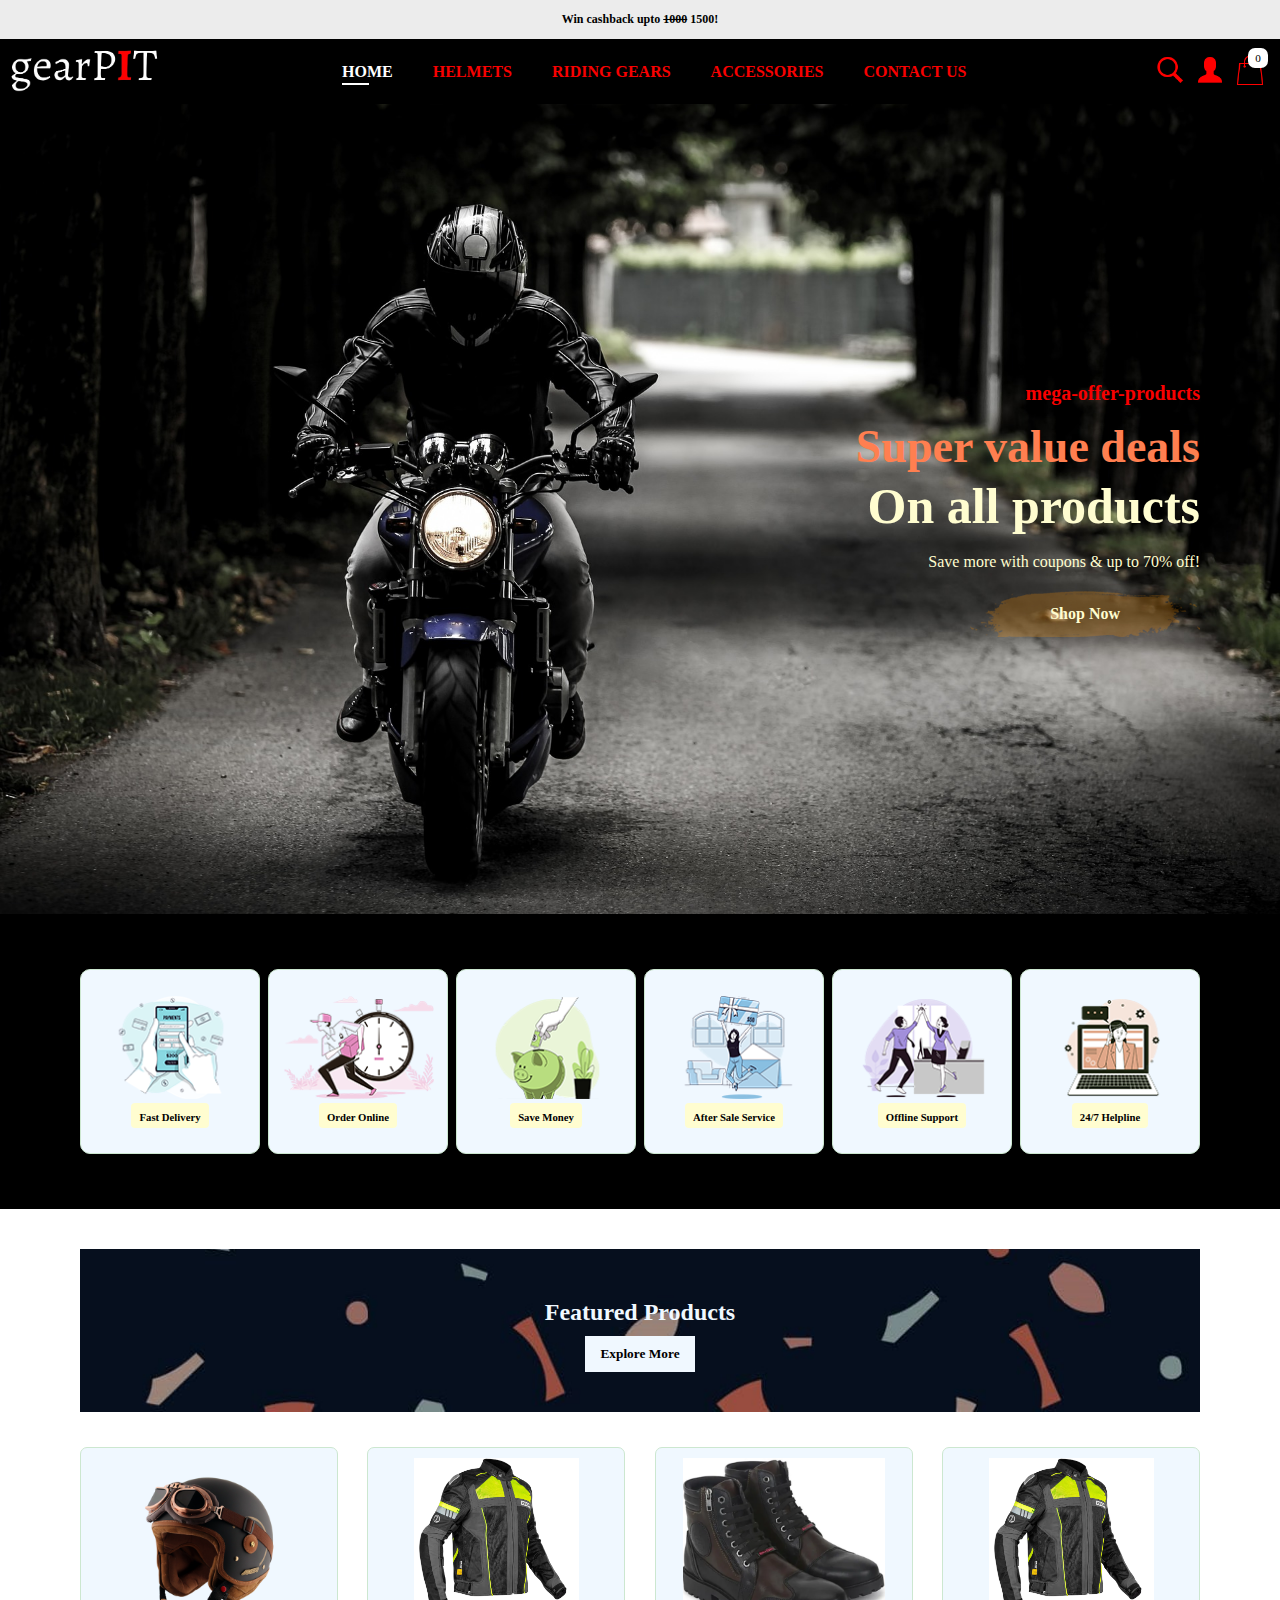
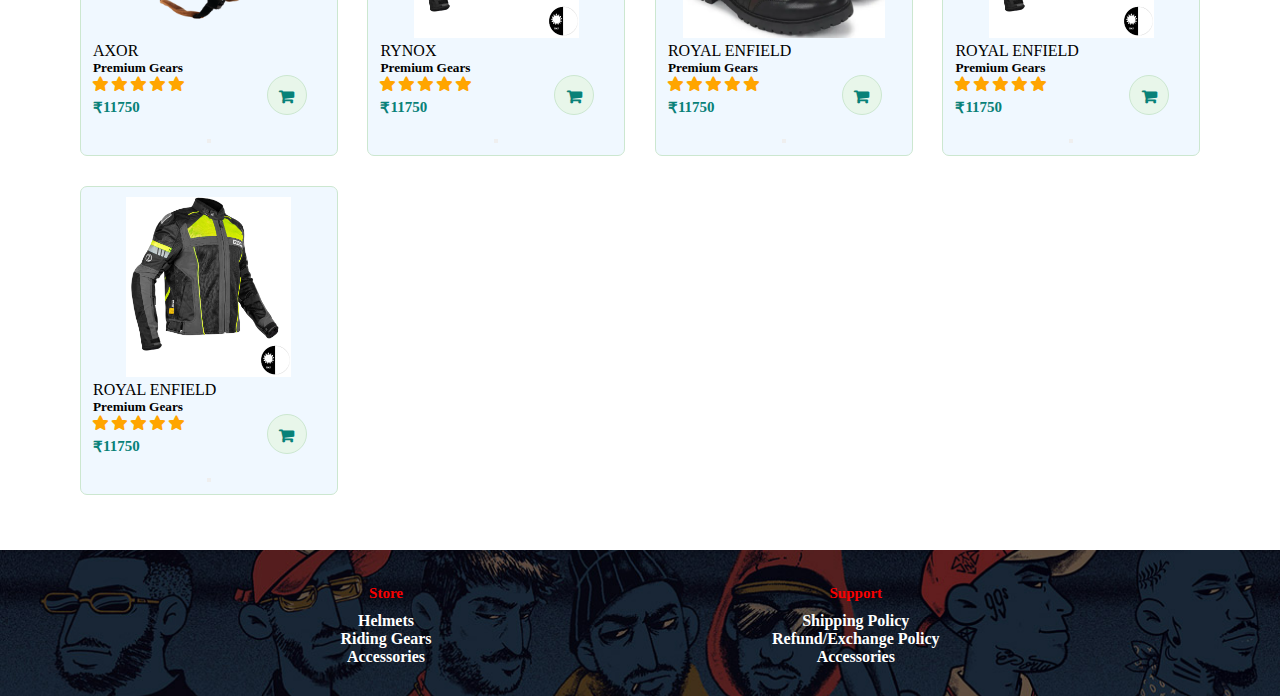
<file: index.html>
<!DOCTYPE html>
<html lang="en">

<head>
    <meta charset="UTF-8">
    <meta http-equiv="X-UA-Compatible" content="IE=edge">
    <meta name="viewport" content="width=device-width, initial-scale=1.0">
    <title>gearPIT</title>
    <link rel="stylesheet" href="style.css">
    <link rel="stylesheet" href="https://cdnjs.cloudflare.com/ajax/libs/font-awesome/4.7.0/css/font-awesome.min.css">
    <link rel="icon" href="img/prem/1.jpg" type="image/x-icon">
</head>

<body>
    <div id="announcement-bar">
        <b>Win cashback upto <s>1000</s> 1500! </b>
    </div>
    <div id="shopify-section-header">
        <div class="container">
            <div class="header">
                <nav class="header-navigation" role="navigation" onclick="myFunction()">
                    <img src="img/icon/burgerred.png" alt="" class="header-icon-image">
                    <img src="img/icon/closered.png" alt="" class="header-icon-image close-image">
                </nav>
                <img src="img/gearPITblackwobg.png" alt="gearPIT" class="logo-image">
                <div id="header-content">
                    <li><a class="active" href="index.html">HOME</a></li>
                    <li><a href="helmets.html">HELMETS</a></li>
                    <li><a href="ridinggears.html">RIDING GEARS</a></li>
                    <li><a href="accessories.html">ACCESSORIES</a></li>
                    <li><a href="contact.html">CONTACT US</a></li>
                </div>
                <div class="header-secondary-link">
                    <div class="header-icon-list">
                        <div><img src="img/icon/searchred.png" alt="" class="header-icon-image"></div>
                        <div><img src="img/icon/profilered.png" alt="" class="header-icon-image"></div>
                        <div class="cart" onclick="cartopen()">
                            <img src="img/icon/shoppingbagred.png" alt="" class="header-icon-image">
                            <div class="number-of-items"><span class="noi">0</span></div>
                        </div>
                    </div>
                </div>
            </div>
        </div>
    </div>

    <div id="first-cover">
        <h4>mega-offer-products</h4>
        <h2>Super value deals</h2>
        <h1>On all products</h1>
        <p>Save more with coupons & up to 70% off!</p>
        <button><a href="helmets.html">Shop Now</a></button>
    </div>

    <section id="why-we" class="section-p1">
        <div class="why-we-card">
            <img src="img/cards/f1.png" class="why-we-img" alt="Free Shipping">
            <h6 class="why-we-text">Fast Delivery</h6>
        </div>
        <div class="why-we-card">
            <img src="img/cards/f2.png" class="why-we-img" alt="Order Online">
            <h6 class="why-we-text">Order Online</h6>
        </div>
        <div class="why-we-card">
            <img src="img/cards/f3.png" class="why-we-img" alt="Save Money">
            <h6 class="why-we-text">Save Money</h6>
        </div>
        <div class="why-we-card">
            <img src="img/cards/f4.png" class="why-we-img" alt="Offline Store">
            <h6 class="why-we-text">After Sale Service</h6>
        </div>
        <div class="why-we-card">
            <img src="img/cards/f5.png" class="why-we-img" alt="Happy Customers">
            <h6 class="why-we-text">Offline Support</h6>
        </div>
        <div class="why-we-card">
            <img src="img/cards/f6.png" class="why-we-img" alt="24/7 Support">
            <h6 class="why-we-text">24/7 Helpline</h6>
        </div>
    </section>

    <section id="products" class="section-p1">
        <div class="banner">
            <h2 class="banner-text">Featured Products</h2>
            <button>Explore More</button>
        </div>

        <div class="products-list">
            <div class="product-card">
                <a href=""><img src="img/products/CHE.png" class="product-image" alt=""></a>
                <div class="product-description">
                    <span>AXOR</span>
                    <h5>Premium Gears</h5>
                    <div class="star">
                        <i class="fa fa-star checked"></i>
                        <i class="fa fa-star checked"></i>
                        <i class="fa fa-star checked"></i>
                        <i class="fa fa-star checked"></i>
                        <i class="fa fa-star checked"></i>
                    </div>
                    <div class="product-price"><h3>₹</h3><h4>11750</h4></div>
                </div>
                <button class="add-to-cart" onclick="cartopen()"><i class="fa fa-shopping-cart cart"></i></button>
            </div>

            <div class="product-card">
                <img src="img/products/j.png" class="product-image" alt="">
                <div class="product-description">
                    <span>RYNOX</span>
                    <h5>Premium Gears</h5>
                    <div class="star">
                        <i class="fa fa-star checked"></i>
                        <i class="fa fa-star checked"></i>
                        <i class="fa fa-star checked"></i>
                        <i class="fa fa-star checked"></i>
                        <i class="fa fa-star checked"></i>
                    </div>
                    <div class="product-price"><h3>₹</h3><h4>11750</h4></div>
                </div>
                <button class="add-to-cart" onclick="cartopen()"><i class="fa fa-shopping-cart cart"></i></button>
            </div>

            <div class="product-card">
                <img src="img/products/b.png" class="product-image" alt="">
                <div class="product-description">
                    <span>ROYAL ENFIELD</span>
                    <h5>Premium Gears</h5>
                    <div class="star">
                        <i class="fa fa-star checked"></i>
                        <i class="fa fa-star checked"></i>
                        <i class="fa fa-star checked"></i>
                        <i class="fa fa-star checked"></i>
                        <i class="fa fa-star checked"></i>
                    </div>
                    <div class="product-price"><h3>₹</h3><h4>11750</h4></div>
                </div>
                <button class="add-to-cart" onclick="cartopen()"><i class="fa fa-shopping-cart cart"></i></button>
            </div>

            <div class="product-card">
                <img src="img/products/j.png" class="product-image" alt="">
                <div class="product-description">
                    <span>ROYAL ENFIELD</span>
                    <h5>Premium Gears</h5>
                    <div class="star">
                        <i class="fa fa-star checked"></i>
                        <i class="fa fa-star checked"></i>
                        <i class="fa fa-star checked"></i>
                        <i class="fa fa-star checked"></i>
                        <i class="fa fa-star checked"></i>
                    </div>
                    <div class="product-price"><h3>₹</h3><h4>11750</h4></div>
                </div>
                <button class="add-to-cart" onclick="cartopen()"><i class="fa fa-shopping-cart cart"></i></button>
            </div>

            <div class="product-card">
                <img src="img/products/j.png" class="product-image" alt="">
                <div class="product-description">
                    <span>ROYAL ENFIELD</span>
                    <h5>Premium Gears</h5>
                    <div class="star">
                        <i class="fa fa-star checked"></i>
                        <i class="fa fa-star checked"></i>
                        <i class="fa fa-star checked"></i>
                        <i class="fa fa-star checked"></i>
                        <i class="fa fa-star checked"></i>
                    </div>
                    <div class="product-price"><h3>₹</h3><h4>11750</h4></div>
                </div>
                <button class="add-to-cart" onclick="cartopen()"><i class="fa fa-shopping-cart cart"></i></button>
            </div>
        </div>
        <div class="cart-sidebar">
            <div class="cart-heading">
                <h2><b>Your Cart</b></h2>
                <span class="close-cart" onclick="cartclose()">
                    <!-- <i class="fa fa-times"></i> -->
                    <img src="img/icon/closebuttonblack.png" alt="" class="header-icon-image">
                </span>
                <!-- <div class="cart-content"></div> -->
            </div>
            <ul class="cart-items"> 
                <!-- Cart items go here -->
            </ul>
            <div class="total-sum">
                <h3>Your Total: ₹ <span class="cart-total">0</span></h3>
            </div>
            <div class="clear-cart">
                <button class="btn clear-cart clearcart" onclick="clearcart()">Clear Cart</button>
                <button class="btn clear-cart checkout">Proceed</button>
            </div>
        </div>

        <div class="burger-menu-sidebar">
            <div class="burger-menu-list">
                <ul class="burger-menu-list-items">
                    <li class="menu-list-items"><a href="index.html">Home</a></li>
                    <li class="menu-list-items"><a href="helmets.html">Helmets</a></li>
                    <li class="menu-list-items"><a href="ridinggears.html">Riding Gears</a></li>
                    <li class="menu-list-items"><a href="accessories.html">Accessories</a></li>
                    <li class="menu-list-items"><a href="contact.html">Contact Us</a></li>
                </ul>
            </div>
        </div>
    </section>

    <footer id="footer">
        <div class="footer-column">
            <h3>Store</h3>
            <a href="helmets.html">Helmets</a><br>
            <a href="ridinggears.html">Riding Gears</a><br>
            <a href="accessories.html">Accessories</a><br>
        </div>
        <div class="footer-column">
            <h3>Support</h3>
            <a href="shop.html">Shipping Policy</a><br>
            <a href="shop.html">Refund/Exchange Policy</a><br>
            <a href="shop.html">Accessories</a><br>
        </div>

    </footer>
    <script src="script.js"></script>
</body>

</html>
</file>
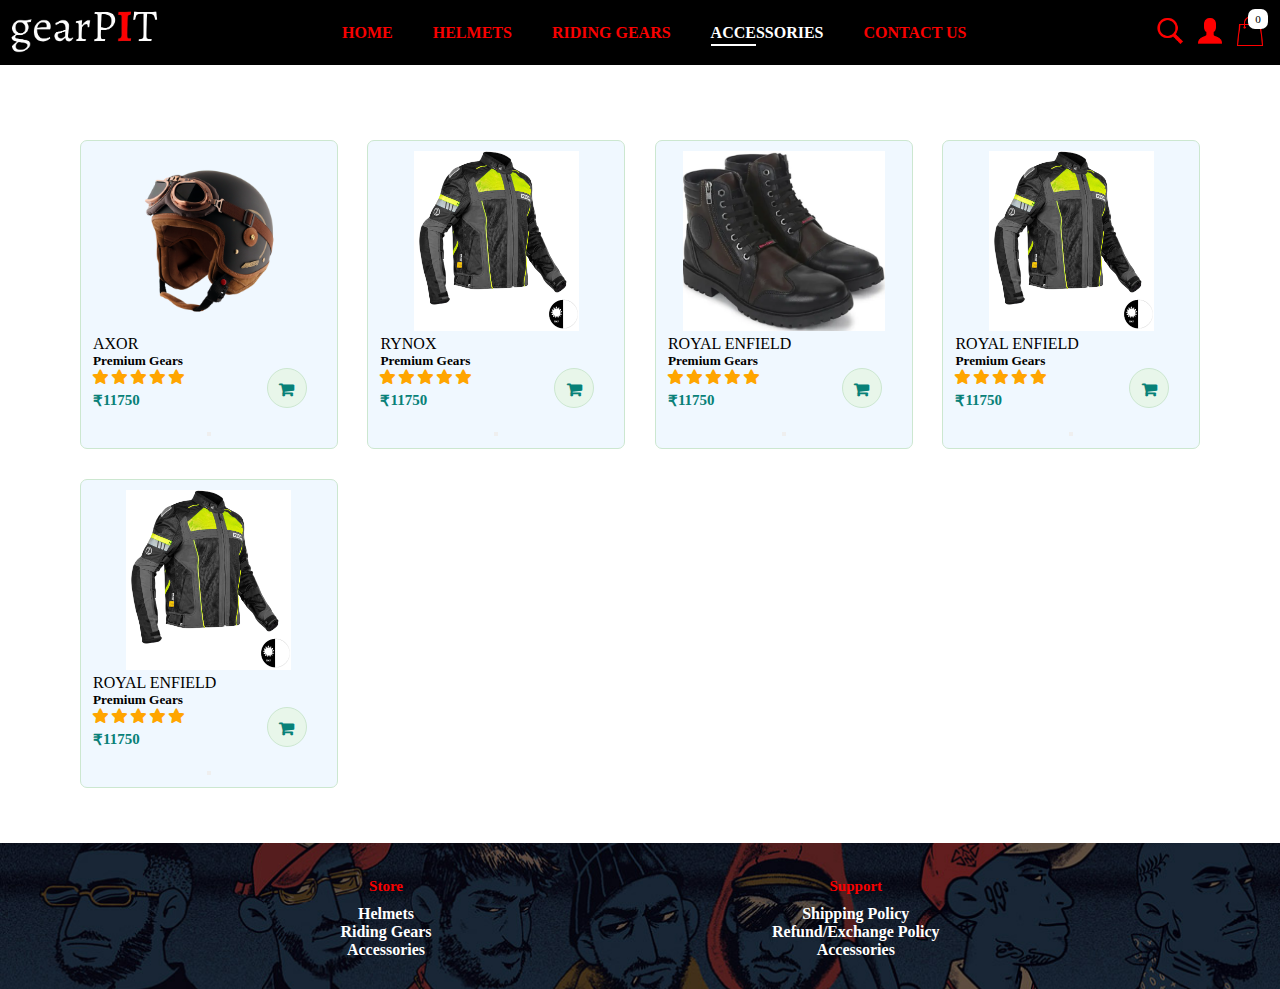
<file: accessories.html>
<!DOCTYPE html>
<html lang="en">

<head>
    <meta charset="UTF-8">
    <meta http-equiv="X-UA-Compatible" content="IE=edge">
    <meta name="viewport" content="width=device-width, initial-scale=1.0">
    <title>gearPIT</title>
    <link rel="stylesheet" href="style.css">
    <link rel="stylesheet" href="https://cdnjs.cloudflare.com/ajax/libs/font-awesome/4.7.0/css/font-awesome.min.css">
    <link rel="icon" href="img/prem/1.jpg" type="image/x-icon">
</head>

<body>
    <!-- <div id="announcement-bar">
        <b>Win cashback upto <s>1000</s> 1500! </b>
    </div> -->
    <div id="shopify-section-header">
        <div class="container">
            <div class="header">
                <nav class="header-navigation" role="navigation" onclick="myFunction()">
                    <img src="img/icon/burgerred.png" alt="" class="header-icon-image">
                    <img src="img/icon/closered.png" alt="" class="header-icon-image close-image">
                </nav>
                <img src="img/gearPITblackwobg.png" alt="gearPIT" class="logo-image">
                <div id="header-content">
                    <li><a href="index.html">HOME</a></li>
                    <li><a href="helmets.html">HELMETS</a></li>
                    <li><a href="ridinggears.html">RIDING GEARS</a></li>
                    <li><a class="active" href="accessories.html">ACCESSORIES</a></li>
                    <li><a href="contact.html">CONTACT US</a></li>
                </div>
                <div class="header-secondary-link">
                    <div class="header-icon-list">
                        <div><img src="img/icon/searchred.png" alt="" class="header-icon-image"></div>
                        <div><img src="img/icon/profilered.png" alt="" class="header-icon-image"></div>
                        <div class="cart" onclick="cartopen()">
                            <img src="img/icon/shoppingbagred.png" alt="" class="header-icon-image">
                            <div class="number-of-items"><span class="noi">0</span></div>
                        </div>
                    </div>
                </div>
            </div>
        </div>
    </div>

    <!-- <div id="first-cover">
        <h4>mega-offer-products</h4>
        <h2>Super value deals</h2>
        <h1>On all products</h1>
        <p>Save more with coupons & up to 70% off!</p>
        <button><a href="helmets.html">Shop Now</a></button>
    </div> -->

    <!-- <section id="why-we" class="section-p1">
        <div class="why-we-card">
            <img src="img/cards/f1.png" class="why-we-img" alt="Free Shipping">
            <h6 class="why-we-text">Fast Delivery</h6>
        </div>
        <div class="why-we-card">
            <img src="img/cards/f2.png" class="why-we-img" alt="Order Online">
            <h6 class="why-we-text">Order Online</h6>
        </div>
        <div class="why-we-card">
            <img src="img/cards/f3.png" class="why-we-img" alt="Save Money">
            <h6 class="why-we-text">Save Money</h6>
        </div>
        <div class="why-we-card">
            <img src="img/cards/f4.png" class="why-we-img" alt="Offline Store">
            <h6 class="why-we-text">After Sale Service</h6>
        </div>
        <div class="why-we-card">
            <img src="img/cards/f5.png" class="why-we-img" alt="Happy Customers">
            <h6 class="why-we-text">Offline Support</h6>
        </div>
        <div class="why-we-card">
            <img src="img/cards/f6.png" class="why-we-img" alt="24/7 Support">
            <h6 class="why-we-text">24/7 Helpline</h6>
        </div>
    </section> -->

    <section id="products" class="section-p1">
        <!-- <div class="banner">
            <h2 class="banner-text">Featured Products</h2>
            <button>Explore More</button>
        </div> -->

        <div class="products-list">
            <div class="product-card">
                <a href=""><img src="img/products/CHE.png" class="product-image" alt=""></a>
                <div class="product-description">
                    <span>AXOR</span>
                    <h5>Premium Gears</h5>
                    <div class="star">
                        <i class="fa fa-star checked"></i>
                        <i class="fa fa-star checked"></i>
                        <i class="fa fa-star checked"></i>
                        <i class="fa fa-star checked"></i>
                        <i class="fa fa-star checked"></i>
                    </div>
                    <div class="product-price"><h3>₹</h3><h4>11750</h4></div>
                </div>
                <button class="add-to-cart" onclick="cartopen()"><i class="fa fa-shopping-cart cart"></i></button>
            </div>

            <div class="product-card">
                <img src="img/products/j.png" class="product-image" alt="">
                <div class="product-description">
                    <span>RYNOX</span>
                    <h5>Premium Gears</h5>
                    <div class="star">
                        <i class="fa fa-star checked"></i>
                        <i class="fa fa-star checked"></i>
                        <i class="fa fa-star checked"></i>
                        <i class="fa fa-star checked"></i>
                        <i class="fa fa-star checked"></i>
                    </div>
                    <div class="product-price"><h3>₹</h3><h4>11750</h4></div>
                </div>
                <button class="add-to-cart" onclick="cartopen()"><i class="fa fa-shopping-cart cart"></i></button>
            </div>

            <div class="product-card">
                <img src="img/products/b.png" class="product-image" alt="">
                <div class="product-description">
                    <span>ROYAL ENFIELD</span>
                    <h5>Premium Gears</h5>
                    <div class="star">
                        <i class="fa fa-star checked"></i>
                        <i class="fa fa-star checked"></i>
                        <i class="fa fa-star checked"></i>
                        <i class="fa fa-star checked"></i>
                        <i class="fa fa-star checked"></i>
                    </div>
                    <div class="product-price"><h3>₹</h3><h4>11750</h4></div>
                </div>
                <button class="add-to-cart" onclick="cartopen()"><i class="fa fa-shopping-cart cart"></i></button>
            </div>

            <div class="product-card">
                <img src="img/products/j.png" class="product-image" alt="">
                <div class="product-description">
                    <span>ROYAL ENFIELD</span>
                    <h5>Premium Gears</h5>
                    <div class="star">
                        <i class="fa fa-star checked"></i>
                        <i class="fa fa-star checked"></i>
                        <i class="fa fa-star checked"></i>
                        <i class="fa fa-star checked"></i>
                        <i class="fa fa-star checked"></i>
                    </div>
                    <div class="product-price"><h3>₹</h3><h4>11750</h4></div>
                </div>
                <button class="add-to-cart" onclick="cartopen()"><i class="fa fa-shopping-cart cart"></i></button>
            </div>

            <div class="product-card">
                <img src="img/products/j.png" class="product-image" alt="">
                <div class="product-description">
                    <span>ROYAL ENFIELD</span>
                    <h5>Premium Gears</h5>
                    <div class="star">
                        <i class="fa fa-star checked"></i>
                        <i class="fa fa-star checked"></i>
                        <i class="fa fa-star checked"></i>
                        <i class="fa fa-star checked"></i>
                        <i class="fa fa-star checked"></i>
                    </div>
                    <div class="product-price"><h3>₹</h3><h4>11750</h4></div>
                </div>
                <button class="add-to-cart" onclick="cartopen()"><i class="fa fa-shopping-cart cart"></i></button>
            </div>
        </div> 
        <div class="cart-sidebar">
            <div class="cart-heading">
                <h2><b>Your Cart</b></h2>
                <span class="close-cart" onclick="cartclose()">
                    <!-- <i class="fa fa-times"></i> -->
                    <img src="img/icon/closebuttonblack.png" alt="" class="header-icon-image">
                </span>
                <!-- <div class="cart-content"></div> -->
            </div>
            <ul class="cart-items"> 
                <!-- Cart items go here -->
            </ul>
            <div class="total-sum">
                <h3>Your Total: ₹ <span class="cart-total">0</span></h3>
            </div>
            <div class="clear-cart">
                <button class="btn clear-cart clearcart" onclick="clearcart()">Clear Cart</button>
                <button class="btn clear-cart checkout">Proceed</button>
            </div>
        </div>

        <div class="burger-menu-sidebar">
            <div class="burger-menu-list">
                <ul class="burger-menu-list-items">
                    <li class="menu-list-items"><a href="index.html">Home</a></li>
                    <li class="menu-list-items"><a href="helmets.html">Helmets</a></li>
                    <li class="menu-list-items"><a href="ridinggears.html">Riding Gears</a></li>
                    <li class="menu-list-items"><a href="accessories.html">Accessories</a></li>
                    <li class="menu-list-items"><a href="contact.html">Contact Us</a></li>
                </ul>
            </div>
        </div>
    </section>

    <footer id="footer">
        <div class="footer-column">
            <h3>Store</h3>
            <a href="helmets.html">Helmets</a><br>
            <a href="ridinggears.html">Riding Gears</a><br>
            <a href="accessories.html">Accessories</a><br>
        </div>
        <div class="footer-column">
            <h3>Support</h3>
            <a href="shop.html">Shipping Policy</a><br>
            <a href="shop.html">Refund/Exchange Policy</a><br>
            <a href="shop.html">Accessories</a><br>
        </div>

    </footer>
    <script src="script.js"></script>
</body>

</html>
</file>
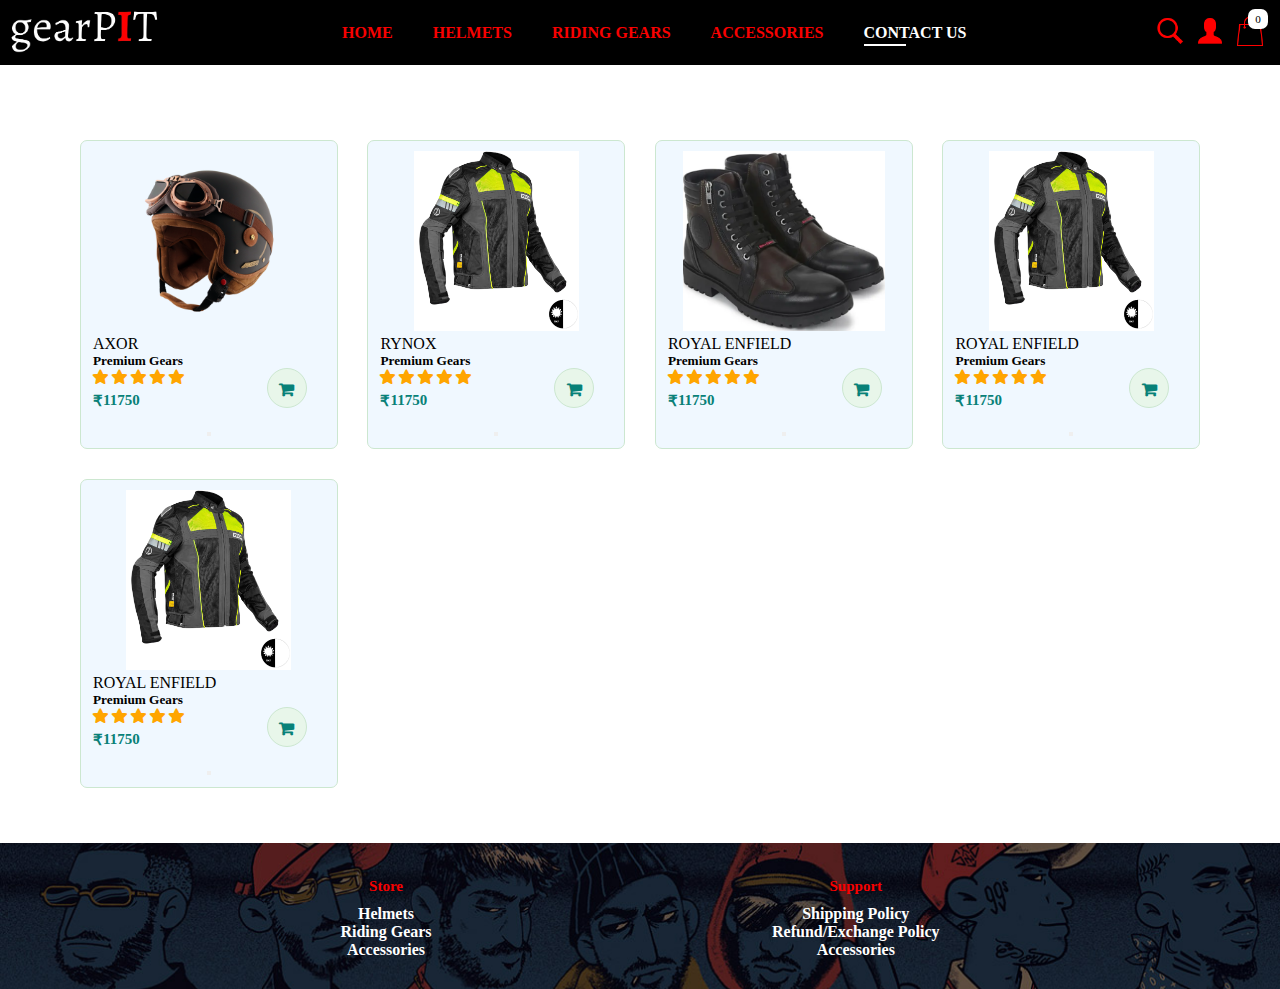
<file: contact.html>
<!DOCTYPE html>
<html lang="en">

<head>
    <meta charset="UTF-8">
    <meta http-equiv="X-UA-Compatible" content="IE=edge">
    <meta name="viewport" content="width=device-width, initial-scale=1.0">
    <title>gearPIT</title>
    <link rel="stylesheet" href="style.css">
    <link rel="stylesheet" href="https://cdnjs.cloudflare.com/ajax/libs/font-awesome/4.7.0/css/font-awesome.min.css">
    <link rel="icon" href="img/prem/1.jpg" type="image/x-icon">
</head>

<body>
    <!-- <div id="announcement-bar">
        <b>Win cashback upto <s>1000</s> 1500! </b>
    </div> -->
    <div id="shopify-section-header">
        <div class="container">
            <div class="header">
                <nav class="header-navigation" role="navigation" onclick="myFunction()">
                    <img src="img/icon/burgerred.png" alt="" class="header-icon-image">
                    <img src="img/icon/closered.png" alt="" class="header-icon-image close-image">
                </nav>
                <img src="img/gearPITblackwobg.png" alt="gearPIT" class="logo-image">
                <div id="header-content">
                    <li><a href="index.html">HOME</a></li>
                    <li><a href="helmets.html">HELMETS</a></li>
                    <li><a href="ridinggears.html">RIDING GEARS</a></li>
                    <li><a href="accessories.html">ACCESSORIES</a></li>
                    <li><a class="active" href="contact.html">CONTACT US</a></li>
                </div>
                <div class="header-secondary-link">
                    <div class="header-icon-list">
                        <div><img src="img/icon/searchred.png" alt="" class="header-icon-image"></div>
                        <div><img src="img/icon/profilered.png" alt="" class="header-icon-image"></div>
                        <div class="cart" onclick="cartopen()">
                            <img src="img/icon/shoppingbagred.png" alt="" class="header-icon-image">
                            <div class="number-of-items"><span class="noi">0</span></div>
                        </div>
                    </div>
                </div>
            </div>
        </div>
    </div>

    <!-- <div id="first-cover">
        <h4>mega-offer-products</h4>
        <h2>Super value deals</h2>
        <h1>On all products</h1>
        <p>Save more with coupons & up to 70% off!</p>
        <button><a href="helmets.html">Shop Now</a></button>
    </div> -->

    <!-- <section id="why-we" class="section-p1">
        <div class="why-we-card">
            <img src="img/cards/f1.png" class="why-we-img" alt="Free Shipping">
            <h6 class="why-we-text">Fast Delivery</h6>
        </div>
        <div class="why-we-card">
            <img src="img/cards/f2.png" class="why-we-img" alt="Order Online">
            <h6 class="why-we-text">Order Online</h6>
        </div>
        <div class="why-we-card">
            <img src="img/cards/f3.png" class="why-we-img" alt="Save Money">
            <h6 class="why-we-text">Save Money</h6>
        </div>
        <div class="why-we-card">
            <img src="img/cards/f4.png" class="why-we-img" alt="Offline Store">
            <h6 class="why-we-text">After Sale Service</h6>
        </div>
        <div class="why-we-card">
            <img src="img/cards/f5.png" class="why-we-img" alt="Happy Customers">
            <h6 class="why-we-text">Offline Support</h6>
        </div>
        <div class="why-we-card">
            <img src="img/cards/f6.png" class="why-we-img" alt="24/7 Support">
            <h6 class="why-we-text">24/7 Helpline</h6>
        </div>
    </section> -->

    <section id="products" class="section-p1">
        <!-- <div class="banner">
            <h2 class="banner-text">Featured Products</h2>
            <button>Explore More</button>
        </div> -->

        <div class="products-list">
            <div class="product-card">
                <a href=""><img src="img/products/CHE.png" class="product-image" alt=""></a>
                <div class="product-description">
                    <span>AXOR</span>
                    <h5>Premium Gears</h5>
                    <div class="star">
                        <i class="fa fa-star checked"></i>
                        <i class="fa fa-star checked"></i>
                        <i class="fa fa-star checked"></i>
                        <i class="fa fa-star checked"></i>
                        <i class="fa fa-star checked"></i>
                    </div>
                    <div class="product-price"><h3>₹</h3><h4>11750</h4></div>
                </div>
                <button class="add-to-cart" onclick="cartopen()"><i class="fa fa-shopping-cart cart"></i></button>
            </div>

            <div class="product-card">
                <img src="img/products/j.png" class="product-image" alt="">
                <div class="product-description">
                    <span>RYNOX</span>
                    <h5>Premium Gears</h5>
                    <div class="star">
                        <i class="fa fa-star checked"></i>
                        <i class="fa fa-star checked"></i>
                        <i class="fa fa-star checked"></i>
                        <i class="fa fa-star checked"></i>
                        <i class="fa fa-star checked"></i>
                    </div>
                    <div class="product-price"><h3>₹</h3><h4>11750</h4></div>
                </div>
                <button class="add-to-cart" onclick="cartopen()"><i class="fa fa-shopping-cart cart"></i></button>
            </div>

            <div class="product-card">
                <img src="img/products/b.png" class="product-image" alt="">
                <div class="product-description">
                    <span>ROYAL ENFIELD</span>
                    <h5>Premium Gears</h5>
                    <div class="star">
                        <i class="fa fa-star checked"></i>
                        <i class="fa fa-star checked"></i>
                        <i class="fa fa-star checked"></i>
                        <i class="fa fa-star checked"></i>
                        <i class="fa fa-star checked"></i>
                    </div>
                    <div class="product-price"><h3>₹</h3><h4>11750</h4></div>
                </div>
                <button class="add-to-cart" onclick="cartopen()"><i class="fa fa-shopping-cart cart"></i></button>
            </div>

            <div class="product-card">
                <img src="img/products/j.png" class="product-image" alt="">
                <div class="product-description">
                    <span>ROYAL ENFIELD</span>
                    <h5>Premium Gears</h5>
                    <div class="star">
                        <i class="fa fa-star checked"></i>
                        <i class="fa fa-star checked"></i>
                        <i class="fa fa-star checked"></i>
                        <i class="fa fa-star checked"></i>
                        <i class="fa fa-star checked"></i>
                    </div>
                    <div class="product-price"><h3>₹</h3><h4>11750</h4></div>
                </div>
                <button class="add-to-cart" onclick="cartopen()"><i class="fa fa-shopping-cart cart"></i></button>
            </div>

            <div class="product-card">
                <img src="img/products/j.png" class="product-image" alt="">
                <div class="product-description">
                    <span>ROYAL ENFIELD</span>
                    <h5>Premium Gears</h5>
                    <div class="star">
                        <i class="fa fa-star checked"></i>
                        <i class="fa fa-star checked"></i>
                        <i class="fa fa-star checked"></i>
                        <i class="fa fa-star checked"></i>
                        <i class="fa fa-star checked"></i>
                    </div>
                    <div class="product-price"><h3>₹</h3><h4>11750</h4></div>
                </div>
                <button class="add-to-cart" onclick="cartopen()"><i class="fa fa-shopping-cart cart"></i></button>
            </div>
        </div> 
        <div class="cart-sidebar">
            <div class="cart-heading">
                <h2><b>Your Cart</b></h2>
                <span class="close-cart" onclick="cartclose()">
                    <!-- <i class="fa fa-times"></i> -->
                    <img src="img/icon/closebuttonblack.png" alt="" class="header-icon-image">
                </span>
                <!-- <div class="cart-content"></div> -->
            </div>
            <ul class="cart-items"> 
                <!-- Cart items go here -->
            </ul>
            <div class="total-sum">
                <h3>Your Total: ₹ <span class="cart-total">0</span></h3>
            </div>
            <div class="clear-cart">
                <button class="btn clear-cart clearcart" onclick="clearcart()">Clear Cart</button>
                <button class="btn clear-cart checkout">Proceed</button>
            </div>
        </div>

        <div class="burger-menu-sidebar">
            <div class="burger-menu-list">
                <ul class="burger-menu-list-items">
                    <li class="menu-list-items"><a href="index.html">Home</a></li>
                    <li class="menu-list-items"><a href="helmets.html">Helmets</a></li>
                    <li class="menu-list-items"><a href="ridinggears.html">Riding Gears</a></li>
                    <li class="menu-list-items"><a href="accessories.html">Accessories</a></li>
                    <li class="menu-list-items"><a href="contact.html">Contact Us</a></li>
                </ul>
            </div>
        </div>
    </section>

    <footer id="footer">
        <div class="footer-column">
            <h3>Store</h3>
            <a href="helmets.html">Helmets</a><br>
            <a href="ridinggears.html">Riding Gears</a><br>
            <a href="accessories.html">Accessories</a><br>
        </div>
        <div class="footer-column">
            <h3>Support</h3>
            <a href="shop.html">Shipping Policy</a><br>
            <a href="shop.html">Refund/Exchange Policy</a><br>
            <a href="shop.html">Accessories</a><br>
        </div>

    </footer>
    <script src="script.js"></script>
</body>

</html>
</file>
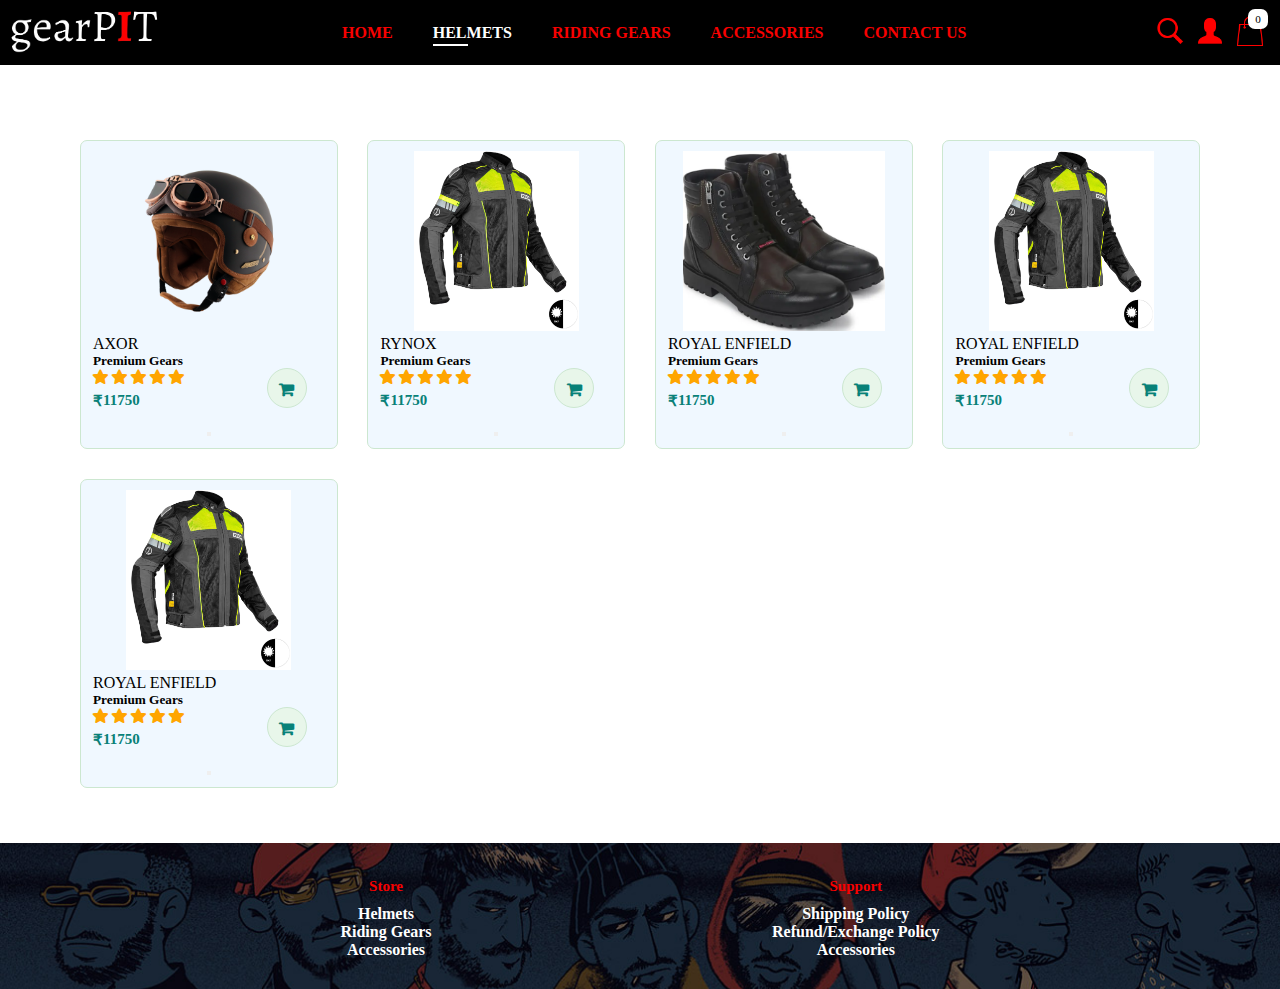
<file: helmets.html>
<!DOCTYPE html>
<html lang="en">

<head>
    <meta charset="UTF-8">
    <meta http-equiv="X-UA-Compatible" content="IE=edge">
    <meta name="viewport" content="width=device-width, initial-scale=1.0">
    <title>gearPIT</title>
    <link rel="stylesheet" href="style.css">
    <link rel="stylesheet" href="https://cdnjs.cloudflare.com/ajax/libs/font-awesome/4.7.0/css/font-awesome.min.css">
    <link rel="icon" href="img/prem/1.jpg" type="image/x-icon">
</head>

<body>
    <!-- <div id="announcement-bar">
        <b>Win cashback upto <s>1000</s> 1500! </b>
    </div> -->
    <div id="shopify-section-header">
        <div class="container">
            <div class="header">
                <nav class="header-navigation" role="navigation" onclick="myFunction()">
                    <img src="img/icon/burgerred.png" alt="" class="header-icon-image">
                    <img src="img/icon/closered.png" alt="" class="header-icon-image close-image">
                </nav>
                <img src="img/gearPITblackwobg.png" alt="gearPIT" class="logo-image">
                <div id="header-content">
                    <li><a href="index.html">HOME</a></li>
                    <li><a class="active" href="helmets.html">HELMETS</a></li>
                    <li><a href="ridinggears.html">RIDING GEARS</a></li>
                    <li><a href="accessories.html">ACCESSORIES</a></li>
                    <li><a href="contact.html">CONTACT US</a></li>
                </div>
                <div class="header-secondary-link">
                    <div class="header-icon-list">
                        <div><img src="img/icon/searchred.png" alt="" class="header-icon-image"></div>
                        <div><img src="img/icon/profilered.png" alt="" class="header-icon-image"></div>
                        <div class="cart" onclick="cartopen()">
                            <img src="img/icon/shoppingbagred.png" alt="" class="header-icon-image">
                            <div class="number-of-items"><span class="noi">0</span></div>
                        </div>
                    </div>
                </div>
            </div>
        </div>
    </div>

    <!-- <div id="first-cover">
        <h4>mega-offer-products</h4>
        <h2>Super value deals</h2>
        <h1>On all products</h1>
        <p>Save more with coupons & up to 70% off!</p>
        <button><a href="helmets.html">Shop Now</a></button>
    </div> -->

    <!-- <section id="why-we" class="section-p1">
        <div class="why-we-card">
            <img src="img/cards/f1.png" class="why-we-img" alt="Free Shipping">
            <h6 class="why-we-text">Fast Delivery</h6>
        </div>
        <div class="why-we-card">
            <img src="img/cards/f2.png" class="why-we-img" alt="Order Online">
            <h6 class="why-we-text">Order Online</h6>
        </div>
        <div class="why-we-card">
            <img src="img/cards/f3.png" class="why-we-img" alt="Save Money">
            <h6 class="why-we-text">Save Money</h6>
        </div>
        <div class="why-we-card">
            <img src="img/cards/f4.png" class="why-we-img" alt="Offline Store">
            <h6 class="why-we-text">After Sale Service</h6>
        </div>
        <div class="why-we-card">
            <img src="img/cards/f5.png" class="why-we-img" alt="Happy Customers">
            <h6 class="why-we-text">Offline Support</h6>
        </div>
        <div class="why-we-card">
            <img src="img/cards/f6.png" class="why-we-img" alt="24/7 Support">
            <h6 class="why-we-text">24/7 Helpline</h6>
        </div>
    </section> -->

    <section id="products" class="section-p1">
        <!-- <div class="banner">
            <h2 class="banner-text">Featured Products</h2>
            <button>Explore More</button>
        </div> -->

        <div class="products-list">
            <div class="product-card">
                <a href=""><img src="img/products/CHE.png" class="product-image" alt=""></a>
                <div class="product-description">
                    <span>AXOR</span>
                    <h5>Premium Gears</h5>
                    <div class="star">
                        <i class="fa fa-star checked"></i>
                        <i class="fa fa-star checked"></i>
                        <i class="fa fa-star checked"></i>
                        <i class="fa fa-star checked"></i>
                        <i class="fa fa-star checked"></i>
                    </div>
                    <div class="product-price"><h3>₹</h3><h4>11750</h4></div>
                </div>
                <button class="add-to-cart" onclick="cartopen()"><i class="fa fa-shopping-cart cart"></i></button>
            </div>

            <div class="product-card">
                <img src="img/products/j.png" class="product-image" alt="">
                <div class="product-description">
                    <span>RYNOX</span>
                    <h5>Premium Gears</h5>
                    <div class="star">
                        <i class="fa fa-star checked"></i>
                        <i class="fa fa-star checked"></i>
                        <i class="fa fa-star checked"></i>
                        <i class="fa fa-star checked"></i>
                        <i class="fa fa-star checked"></i>
                    </div>
                    <div class="product-price"><h3>₹</h3><h4>11750</h4></div>
                </div>
                <button class="add-to-cart" onclick="cartopen()"><i class="fa fa-shopping-cart cart"></i></button>
            </div>

            <div class="product-card">
                <img src="img/products/b.png" class="product-image" alt="">
                <div class="product-description">
                    <span>ROYAL ENFIELD</span>
                    <h5>Premium Gears</h5>
                    <div class="star">
                        <i class="fa fa-star checked"></i>
                        <i class="fa fa-star checked"></i>
                        <i class="fa fa-star checked"></i>
                        <i class="fa fa-star checked"></i>
                        <i class="fa fa-star checked"></i>
                    </div>
                    <div class="product-price"><h3>₹</h3><h4>11750</h4></div>
                </div>
                <button class="add-to-cart" onclick="cartopen()"><i class="fa fa-shopping-cart cart"></i></button>
            </div>

            <div class="product-card">
                <img src="img/products/j.png" class="product-image" alt="">
                <div class="product-description">
                    <span>ROYAL ENFIELD</span>
                    <h5>Premium Gears</h5>
                    <div class="star">
                        <i class="fa fa-star checked"></i>
                        <i class="fa fa-star checked"></i>
                        <i class="fa fa-star checked"></i>
                        <i class="fa fa-star checked"></i>
                        <i class="fa fa-star checked"></i>
                    </div>
                    <div class="product-price"><h3>₹</h3><h4>11750</h4></div>
                </div>
                <button class="add-to-cart" onclick="cartopen()"><i class="fa fa-shopping-cart cart"></i></button>
            </div>

            <div class="product-card">
                <img src="img/products/j.png" class="product-image" alt="">
                <div class="product-description">
                    <span>ROYAL ENFIELD</span>
                    <h5>Premium Gears</h5>
                    <div class="star">
                        <i class="fa fa-star checked"></i>
                        <i class="fa fa-star checked"></i>
                        <i class="fa fa-star checked"></i>
                        <i class="fa fa-star checked"></i>
                        <i class="fa fa-star checked"></i>
                    </div>
                    <div class="product-price"><h3>₹</h3><h4>11750</h4></div>
                </div>
                <button class="add-to-cart" onclick="cartopen()"><i class="fa fa-shopping-cart cart"></i></button>
            </div>
        </div> 
        <div class="cart-sidebar">
            <div class="cart-heading">
                <h2><b>Your Cart</b></h2>
                <span class="close-cart" onclick="cartclose()">
                    <!-- <i class="fa fa-times"></i> -->
                    <img src="img/icon/closebuttonblack.png" alt="" class="header-icon-image">
                </span>
                <!-- <div class="cart-content"></div> -->
            </div>
            <ul class="cart-items"> 
                <!-- Cart items go here -->
            </ul>
            <div class="total-sum">
                <h3>Your Total: ₹ <span class="cart-total">0</span></h3>
            </div>
            <div class="clear-cart">
                <button class="btn clear-cart clearcart" onclick="clearcart()">Clear Cart</button>
                <button class="btn clear-cart checkout">Proceed</button>
            </div>
        </div>

        <div class="burger-menu-sidebar">
            <div class="burger-menu-list">
                <ul class="burger-menu-list-items">
                    <li class="menu-list-items"><a href="index.html">Home</a></li>
                    <li class="menu-list-items"><a href="helmets.html">Helmets</a></li>
                    <li class="menu-list-items"><a href="ridinggears.html">Riding Gears</a></li>
                    <li class="menu-list-items"><a href="accessories.html">Accessories</a></li>
                    <li class="menu-list-items"><a href="contact.html">Contact Us</a></li>
                </ul>
            </div>
        </div>
    </section>

    <footer id="footer">
        <div class="footer-column">
            <h3>Store</h3>
            <a href="helmets.html">Helmets</a><br>
            <a href="ridinggears.html">Riding Gears</a><br>
            <a href="accessories.html">Accessories</a><br>
        </div>
        <div class="footer-column">
            <h3>Support</h3>
            <a href="shop.html">Shipping Policy</a><br>
            <a href="shop.html">Refund/Exchange Policy</a><br>
            <a href="shop.html">Accessories</a><br>
        </div>

    </footer>
    <script src="script.js"></script>
</body>

</html>
</file>
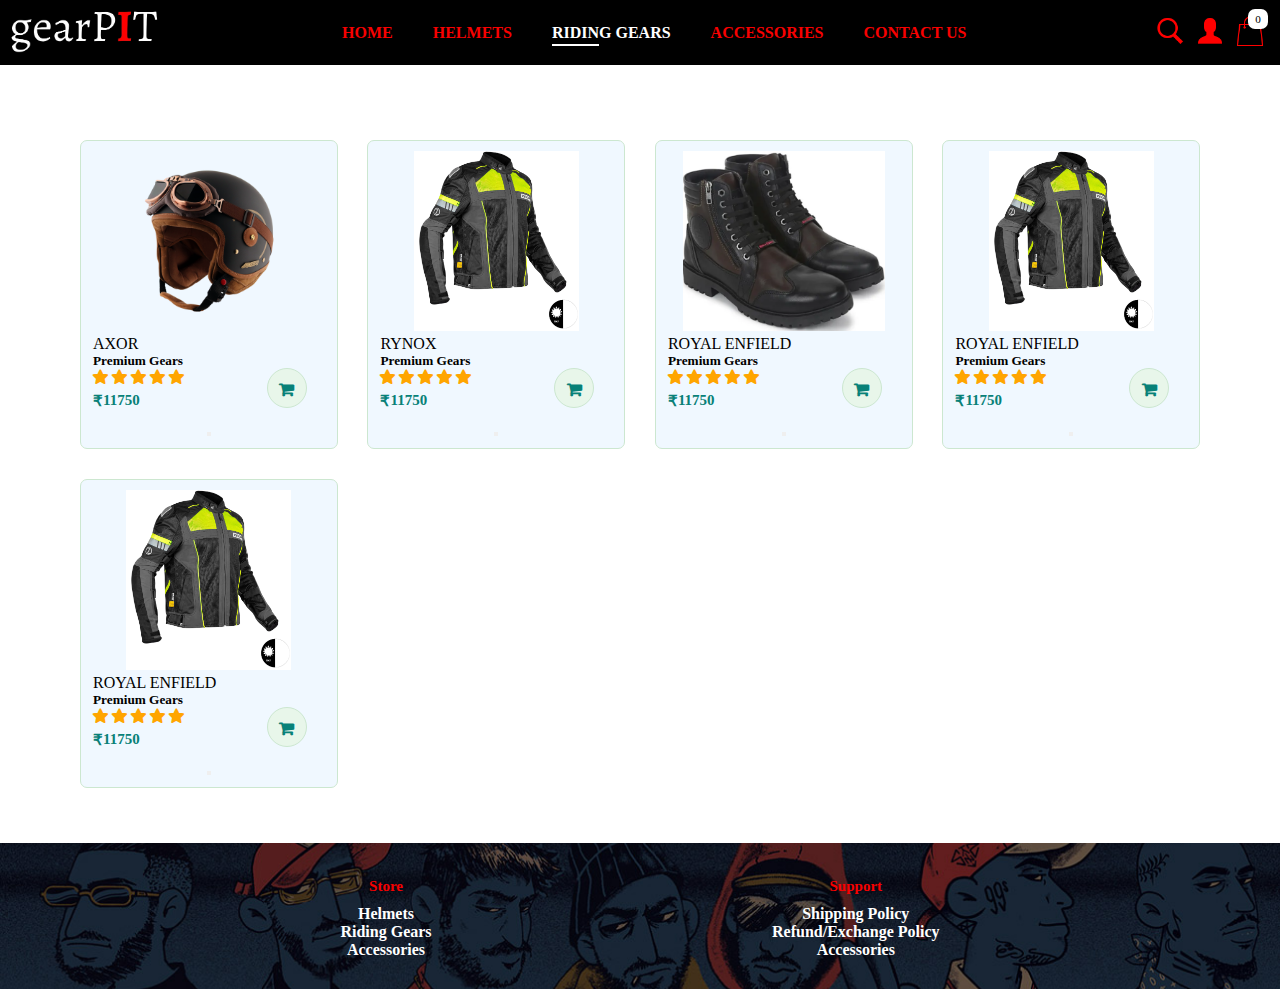
<file: ridinggears.html>
<!DOCTYPE html>
<html lang="en">

<head>
    <meta charset="UTF-8">
    <meta http-equiv="X-UA-Compatible" content="IE=edge">
    <meta name="viewport" content="width=device-width, initial-scale=1.0">
    <title>gearPIT</title>
    <link rel="stylesheet" href="style.css">
    <link rel="stylesheet" href="https://cdnjs.cloudflare.com/ajax/libs/font-awesome/4.7.0/css/font-awesome.min.css">
    <link rel="icon" href="img/prem/1.jpg" type="image/x-icon">
</head>

<body>
    <!-- <div id="announcement-bar">
        <b>Win cashback upto <s>1000</s> 1500! </b>
    </div> -->
    <div id="shopify-section-header">
        <div class="container">
            <div class="header">
                <nav class="header-navigation" role="navigation" onclick="myFunction()">
                    <img src="img/icon/burgerred.png" alt="" class="header-icon-image">
                    <img src="img/icon/closered.png" alt="" class="header-icon-image close-image">
                </nav>
                <img src="img/gearPITblackwobg.png" alt="gearPIT" class="logo-image">
                <div id="header-content">
                    <li><a href="index.html">HOME</a></li>
                    <li><a href="helmets.html">HELMETS</a></li>
                    <li><a class="active" href="ridinggears.html">RIDING GEARS</a></li>
                    <li><a href="accessories.html">ACCESSORIES</a></li>
                    <li><a href="contact.html">CONTACT US</a></li>
                </div>
                <div class="header-secondary-link">
                    <div class="header-icon-list">
                        <div><img src="img/icon/searchred.png" alt="" class="header-icon-image"></div>
                        <div><img src="img/icon/profilered.png" alt="" class="header-icon-image"></div>
                        <div class="cart" onclick="cartopen()">
                            <img src="img/icon/shoppingbagred.png" alt="" class="header-icon-image">
                            <div class="number-of-items"><span class="noi">0</span></div>
                        </div>
                    </div>
                </div>
            </div>
        </div>
    </div>

    <!-- <div id="first-cover">
        <h4>mega-offer-products</h4>
        <h2>Super value deals</h2>
        <h1>On all products</h1>
        <p>Save more with coupons & up to 70% off!</p>
        <button><a href="helmets.html">Shop Now</a></button>
    </div> -->

    <!-- <section id="why-we" class="section-p1">
        <div class="why-we-card">
            <img src="img/cards/f1.png" class="why-we-img" alt="Free Shipping">
            <h6 class="why-we-text">Fast Delivery</h6>
        </div>
        <div class="why-we-card">
            <img src="img/cards/f2.png" class="why-we-img" alt="Order Online">
            <h6 class="why-we-text">Order Online</h6>
        </div>
        <div class="why-we-card">
            <img src="img/cards/f3.png" class="why-we-img" alt="Save Money">
            <h6 class="why-we-text">Save Money</h6>
        </div>
        <div class="why-we-card">
            <img src="img/cards/f4.png" class="why-we-img" alt="Offline Store">
            <h6 class="why-we-text">After Sale Service</h6>
        </div>
        <div class="why-we-card">
            <img src="img/cards/f5.png" class="why-we-img" alt="Happy Customers">
            <h6 class="why-we-text">Offline Support</h6>
        </div>
        <div class="why-we-card">
            <img src="img/cards/f6.png" class="why-we-img" alt="24/7 Support">
            <h6 class="why-we-text">24/7 Helpline</h6>
        </div>
    </section> -->

    <section id="products" class="section-p1">
        <!-- <div class="banner">
            <h2 class="banner-text">Featured Products</h2>
            <button>Explore More</button>
        </div> -->

        <div class="products-list">
            <div class="product-card">
                <a href=""><img src="img/products/CHE.png" class="product-image" alt=""></a>
                <div class="product-description">
                    <span>AXOR</span>
                    <h5>Premium Gears</h5>
                    <div class="star">
                        <i class="fa fa-star checked"></i>
                        <i class="fa fa-star checked"></i>
                        <i class="fa fa-star checked"></i>
                        <i class="fa fa-star checked"></i>
                        <i class="fa fa-star checked"></i>
                    </div>
                    <div class="product-price"><h3>₹</h3><h4>11750</h4></div>
                </div>
                <button class="add-to-cart" onclick="cartopen()"><i class="fa fa-shopping-cart cart"></i></button>
            </div>

            <div class="product-card">
                <img src="img/products/j.png" class="product-image" alt="">
                <div class="product-description">
                    <span>RYNOX</span>
                    <h5>Premium Gears</h5>
                    <div class="star">
                        <i class="fa fa-star checked"></i>
                        <i class="fa fa-star checked"></i>
                        <i class="fa fa-star checked"></i>
                        <i class="fa fa-star checked"></i>
                        <i class="fa fa-star checked"></i>
                    </div>
                    <div class="product-price"><h3>₹</h3><h4>11750</h4></div>
                </div>
                <button class="add-to-cart" onclick="cartopen()"><i class="fa fa-shopping-cart cart"></i></button>
            </div>

            <div class="product-card">
                <img src="img/products/b.png" class="product-image" alt="">
                <div class="product-description">
                    <span>ROYAL ENFIELD</span>
                    <h5>Premium Gears</h5>
                    <div class="star">
                        <i class="fa fa-star checked"></i>
                        <i class="fa fa-star checked"></i>
                        <i class="fa fa-star checked"></i>
                        <i class="fa fa-star checked"></i>
                        <i class="fa fa-star checked"></i>
                    </div>
                    <div class="product-price"><h3>₹</h3><h4>11750</h4></div>
                </div>
                <button class="add-to-cart" onclick="cartopen()"><i class="fa fa-shopping-cart cart"></i></button>
            </div>

            <div class="product-card">
                <img src="img/products/j.png" class="product-image" alt="">
                <div class="product-description">
                    <span>ROYAL ENFIELD</span>
                    <h5>Premium Gears</h5>
                    <div class="star">
                        <i class="fa fa-star checked"></i>
                        <i class="fa fa-star checked"></i>
                        <i class="fa fa-star checked"></i>
                        <i class="fa fa-star checked"></i>
                        <i class="fa fa-star checked"></i>
                    </div>
                    <div class="product-price"><h3>₹</h3><h4>11750</h4></div>
                </div>
                <button class="add-to-cart" onclick="cartopen()"><i class="fa fa-shopping-cart cart"></i></button>
            </div>

            <div class="product-card">
                <img src="img/products/j.png" class="product-image" alt="">
                <div class="product-description">
                    <span>ROYAL ENFIELD</span>
                    <h5>Premium Gears</h5>
                    <div class="star">
                        <i class="fa fa-star checked"></i>
                        <i class="fa fa-star checked"></i>
                        <i class="fa fa-star checked"></i>
                        <i class="fa fa-star checked"></i>
                        <i class="fa fa-star checked"></i>
                    </div>
                    <div class="product-price"><h3>₹</h3><h4>11750</h4></div>
                </div>
                <button class="add-to-cart" onclick="cartopen()"><i class="fa fa-shopping-cart cart"></i></button>
            </div>
        </div> 
        <div class="cart-sidebar">
            <div class="cart-heading">
                <h2><b>Your Cart</b></h2>
                <span class="close-cart" onclick="cartclose()">
                    <!-- <i class="fa fa-times"></i> -->
                    <img src="img/icon/closebuttonblack.png" alt="" class="header-icon-image">
                </span>
                <!-- <div class="cart-content"></div> -->
            </div>
            <ul class="cart-items"> 
                <!-- Cart items go here -->
            </ul>
            <div class="total-sum">
                <h3>Your Total: ₹ <span class="cart-total">0</span></h3>
            </div>
            <div class="clear-cart">
                <button class="btn clear-cart clearcart" onclick="clearcart()">Clear Cart</button>
                <button class="btn clear-cart checkout">Proceed</button>
            </div>
        </div>

        <div class="burger-menu-sidebar">
            <div class="burger-menu-list">
                <ul class="burger-menu-list-items">
                    <li class="menu-list-items"><a href="index.html">Home</a></li>
                    <li class="menu-list-items"><a href="helmets.html">Helmets</a></li>
                    <li class="menu-list-items"><a href="ridinggears.html">Riding Gears</a></li>
                    <li class="menu-list-items"><a href="accessories.html">Accessories</a></li>
                    <li class="menu-list-items"><a href="contact.html">Contact Us</a></li>
                </ul>
            </div>
        </div>
    </section>

    <footer id="footer">
        <div class="footer-column">
            <h3>Store</h3>
            <a href="helmets.html">Helmets</a><br>
            <a href="ridinggears.html">Riding Gears</a><br>
            <a href="accessories.html">Accessories</a><br>
        </div>
        <div class="footer-column">
            <h3>Support</h3>
            <a href="shop.html">Shipping Policy</a><br>
            <a href="shop.html">Refund/Exchange Policy</a><br>
            <a href="shop.html">Accessories</a><br>
        </div>

    </footer>
    <script src="script.js"></script>
</body>

</html>
</file>
<file: style.css>
/* @import url('https://fonts.googleapis.com/css2?family=League+Spartan:wght@100;200;300;400;500;600;700;800;900&display=swap'); */

* {
    margin: 0;
    padding: 0;
    box-sizing: border-box;
    font-family: cursive;
}

#announcement-bar {
    background-color: #ececec;
    padding: 12px;
    text-align: center;
    line-height: normal;
    font-size: 12px;
    font-weight: 500;
    display: grid;
    justify-content: center;
    align-items: center;
}

#shopify-section-header {
    left: 0;
    background-color: black;
    right: 0;
    position: sticky;
    width: 100%;
    top: 0;
    z-index: 999;
    align-items: center;
    justify-content: space-between;
    /* box-shadow: 0 5px 15px rgba(0, 0, 0, 0.03); */
}

.container {
    padding: 0 10px;
}

.header {
    display: flex;
    justify-content: space-between;
    align-items: center;
    padding: 10px 0;
}

.header-icon-image {
    max-height: 30px;
    height: 8vw;
    padding: 0 5px;
}

.logo-image {
    height: 10vw;
    max-height: 45px;
}

.header-icon-list {
    display: flex;
}

.close-image {
    display: none;
}

.header-navigation {
    display: none;
}

body {
    background-color: black;
}

#first-cover h1 {
    font-size: 50px;
    line-height: 64px;
    color: black;
}

#first-cover h2 {
    font-size: 46px;
    line-height: 54px;
    color: black;
}

/* .banner h2 {
    font-size: 46px;
    line-height: 54px;
    color: black;
} */

#first-cover h4 {
    font-size: 20px;
    color: black;
}

#first-cover h6 {
    font-weight: 700;
    font-size: 12px;
}

#first-cover p {
    font-size: 16px;
    margin: 15px 0 20px 0;
}

.cart {
    position: relative;
}

.cart .number-of-items {
    display: flex;
    cursor: pointer;
    justify-content: center;
    align-items: center;
    color: black;
    position: absolute;
    left: 18px;
    top: -7px;
    background: #ffffff;
    height: 20px;
    width: 20px;
    border-radius: 7px;
}

.number-of-items .noi {
    font-size: 0.7em;
}

/* .fa-shopping-cart {
    color: #f80000;
    font-size: 1.5em;
    cursor: pointer;
} */

/* .fa-shopping-cart:hover,
.active {
    color: white;
} */

.close-side-menu {
    height: 30px;
    width: 32px;
    display: none;
}


.activel {
    background: white;
}

#first-cover {
    background-image: url("img/index/3.jpg");
    height: 90vh;
    width: 100%;
    background-size: cover;
    background-position: top 25% right 0;
    padding: 0 80px;
    display: flex;
    flex-direction: column;
    align-items: flex-end;
    justify-content: center;
}

#first-cover p {
    color: #FFFDD0;
}

#first-cover button a {
    text-decoration: none;
    font-size: 16px;
    font-weight: 600;
    color: #FFFDD0;
}


#first-cover h4 {
    padding-bottom: 15px;
    color: #f80000;
}

#first-cover h2 {
    color: #FF7F50;
}

#first-cover h1 {
    color: #FFFDD0;
}

#first-cover button {
    background-image: url("img/button/k.png");
    background-color: transparent;
    color: #FFFDD0;
    border: 0;
    padding: 14px 80px 14px 80px;
    background-repeat: none;
    cursor: pointer;
    font-weight: 700;
    font-size: 14px;
    border: transparent;
}

.section-p1 {
    padding: 40px 80px;
}

.section-m1 {
    margin: 40px 0;
}

body {
    width: 100%;
}

/* #header{
    display: flex;
    align-items: center;
    justify-content: space-between;
    padding: 4px 80px;
    background: #000000;
    box-shadow: 0 5px 15px rgba(0, 0, 0, 0.03);
    position: sticky;
    z-index: 999;
    top: 0;
    left: 0;
    height: 10vh;
} */

#header-content {
    display: flex;
    align-items: center;
    justify-content: center;
}

#header-content li {
    list-style: none;
    padding: 0 20px;
    position: relative;
}



#header-content li a {
    text-decoration: none;
    font-size: 16px;
    font-weight: 600;
    color: #f80000;
    transition: 0.3s ease;
}

#header-content li a:hover,
#header-content li a.active {
    color: white;
}

#header-content li a.active::after,
#header-content li a:hover::after {
    content: "";
    width: 30%;
    height: 2px;
    background: white;
    position: absolute;
    bottom: -4px;
    left: 20px;
}


#why-we {
    background-color: #000000;
    display: flex;
    align-items: center;
    justify-content: space-between;
    flex-wrap: wrap;
}

#why-we .why-we-card {
    background-color: aliceblue;
    width: 45vw;
    min-height: 150px;
    ;
    max-width: 180px;
    text-align: center;
    padding: 25px 15px;
    box-shadow: 20px 20px 34px rgba(0, 0, 0, 0.03);
    border: 1px solid #cce7d0;
    border-radius: 10px;
    margin: 15px 0;
    transition: 0.3s ease;
}

#why-we .why-we-card:hover {
    box-shadow: 10px 10px 54px rgba(70, 62, 221, 0.1);
    border-radius: 25px;
}

#why-we .why-we-card h6 {
    padding: 9px 8px 6px 8px;
    line-height: 1;
    border-radius: 4px;
    color: black;
    background-color: #FFFDD0;
    display: inline-block;
}

.why-we-img {
    max-width: 150px;
    width: 30vw;
}

#products {
    background-color: #FFFFFF;
    text-align: center;
}


.products-list{
    margin: auto;
    display: flex;
    justify-content: space-between;
    padding-top: 20px;
    flex-wrap: wrap;
    
}
.product-card {
    background-color: aliceblue;
    width: 23%;
    min-width: 250px;
    padding: 10px 12px;
    border: 1px solid #cce7d0;
    border-radius: 7px;
    margin: 15px 0;
    transition: 0.3s ease;
    cursor: pointer;
    position: relative;
}

.product-card:hover {
    background-color: #FFFDD0;
    border-radius: 20px;
    box-shadow: 20px 20px 34px rgba(0, 0, 0, 0.1);
}

.product-image {
    height: 20vh;
}

.banner {
    background-image: url("img/banner/b2.jpg");
    padding: 40px;
    width: 100%;
    background-size: cover;
}

.banner-text {
    /* background-color: rgba(255, 253, 208, 0.9); */
    text-decoration: none;
    padding-top: 10px;
    padding-bottom: 10px;
    color: aliceblue;
    font-weight: 700;
}

#products .banner button {
    padding: 10px 15px;
    background-color: aliceblue;
    font-weight: 700;
    color: #000000;
    border: 0;
}

#products .banner button:hover {
    background-color: #FFFDD0;
}

#products .product-card .product-description .product-price h4, h3 {
    font-size: 15px;
    font-weight: 700;
    color: #088178;
    padding: 5px 0px 10px 0px;
}

.product-price{
    display: flex;
}

#products .product-card .product-description {
    text-align: left;
}

.kk:hover {
    background-color: rgba(255, 255, 255, 1);
}

#products .product-card .cart {
    width: 40px;
    height: 40px;
    line-height: 40px;
    border-radius: 50px;
    background-color: #e8f6ea;
    font-weight: 500;
    color: #088178;
    border: 1px solid #cce7d0;
    position: absolute;
    bottom: 40px;
    right: 30px;
}

#products .product-card .cart:hover {
    background-color: #FFFFFF;
}

/* .banner{
    width: 100%;
} */

#footer {
    background-image: url("img/banner/b1.jpg");
    background-repeat: no-repeat;
    background-position: center;
    background-size: cover;
    padding: 30px 0;
    justify-content: space-evenly;
    display: flex;
    align-items: center;
    text-align: center;
}

#footer h3 {
    color: #f80000;
}

#footer a {
    text-decoration: none;
    font-size: 16px;
    font-weight: 600;
    color: #FFFFFF;
    transition: 0.3s ease;
}

#footer .co {
    padding: 10px 40px;
}

.checked {
    color: orange;
}

/* #card1 {
    display: flex;
    flex-wrap: wrap;
    background-color: white;
}

#card1 .bo {
    border-radius: 10px;
    width: 250px;
    height: 350px;
    background-image: url(img/1.jpg);
    box-sizing: border-box;
    background-size: contain;
    box-sizing: border-box;
    color: rgb(201, 233, 67);
    cursor: pointer;
    align-items: center;
    width: 250px;
    height: 350px;
    background-image: url(img/1.jpg);
    font-size: 20px;
    border: 3px solid #000000;
    transition: 0.5s all ease-in-out;
    -webkit-filter: brightness(100%);
}

#card1 .bo .griditem h4 {
    display: inline-block;
    box-sizing: border-box;
    font-size: 24px;
}

#card1 .bo .griditem figcaption {
    box-sizing: border-box;
    color: rgb(201, 233, 67);
    cursor: pointer;
    display: block;
    position: absolute;
    background-color: white;
}

#card1 .bo .griditem figcaption:hover {
    background-color: rgb(201, 233, 67);
    -webkit-filter: brightness(100%);
}

#card1 .bo .griditem h4 {
    padding: 5px 10px;
    z-index: 999;
}

#card1 .griditem:hover {
    transform: scale(1.02);
    -webkit-filter: brightness(100%);
    -webkit-transition: all 1s ease;
    -moz-transition: all 1s ease;
    -o-transition: all 1s ease;
    -ms-transition: all 1s ease;
    transition: all 1s ease;
}

#card1 .bo .p1 button {
    background-color: #088178;
    padding: 4px 7px;
    align-items: center;
    border: 0px;
} */

/* menubar */
.cart-items {
    padding-right: 2em;
    position: relative;
}

/* .menu-sidebar{
    display: none;
} */

.cart-sidebar {
    display: none;
    background: white;
    position: fixed;
    right: 450px;
    top: 0;
    max-width: 450px;
    width: 90vw;
    height: 100%;
    z-index: 999;
    transition: all 0.3s linear;
    transform: translate(100%);
    overflow: scroll;
    box-sizing: border-box;
    box-shadow: 0 0 20vw 100vw rgba(0, 0, 0, 0.5);
}

.cart-sidebar .cart-items {
    padding: 0;
}

.cart-heading{
    padding: 2vh 5vh;
    display: flex;
    justify-content: space-between;
}

.cart-items .close-cart {
    font-size: 1.3em;
    padding: 1em;
    cursor: pointer;
}

.fa-items {
    margin-top: 0.5em;
}

.cart-items h2 {
    text-align: center;
    width: 100%;
    margin-bottom: 1em;
    font-size: 1.1em;
    font-family: sans-serif;
}

.cart-product .product-image img {
    width: 130px;
    height: 90px;
}

.cart-product-content {
    display: flex;
    flex-direction: column;
    justify-content: space-around;
    align-items: center;
    margin-left: 1em;
    height: 80px;
}

.plus-minus {
    display: flex;
    transform: rotate(90deg);
    color: #f09d51;
    font-size: 1.5em;
    cursor: pointer;

}

.total-sum {
    text-align: center;
    margin: 1em 0 0.5em 0;

}

.clear-cart {
    text-align: center;
}

.clear-cart .btn {
    background-color: black;
    color: white;
    border: 1px solid white;
    padding: 0.5em 1.7em;
    cursor: pointer;
    transition: 0.3s linear;
    border-radius: 20px;
}

.clear-cart.btn:hover {
    border: 1px solid #d4761e;
    background: transparent;
    color: black;
}

.overlay {
    height: 100vh;
    position: fixed;
    top: 0;
    left: 0;
    z-index: 9;
    width: 100%;
    background-color: #f09d51;
    opacity: 0.3;
    transition: all 0.3s linear;
}

.none {
    display: none;
}

.burger-menu-sidebar {
    padding-top: 15vh;
    display: block;
    position: fixed;
    left: 0;
    top: 10vh;
    width: 100%;
    height: 100vh;
    z-index: 11;
    background: white;
    overflow: hidden;
    display: none;
    /* transform: translate(-100%);
    transition: 0.3s linear; */
    align-items: center;
}

.burger-menu-list{
    width: 100%;
    height: 100vh;
}

.menu-list-items {
    text-align: left;
    padding-left: 5vh;
    background-color: white;
    justify-content: space-between;
    padding-inline: 15px;
    height: 4rem;
    padding-left: 15px;
    align-items: center;
    /* border-style: double; */
    /* border-spacing: 2em; */
    /* border-color: rgba(0, 0, 0, 0.1);
    padding-top: 1em; */
    /* padding-bottom: 1em; */
}

.menu-list-items a,
i {
    font-size: 16px!important;
    font-weight: 600!important;
    color: #1a2024;
    text-decoration: none;
}


@media screen and (max-width: 880px), screen and (max-height: 700px) {
    #announcement-bar {
        font-size: 11px;
        padding-block: 8px;
        min-height: 2.65rem;
        padding-top: 4px;
        padding-bottom: 4px;
    }

    #header-content {
        display: none;
    }

    .header-navigation {
        display: block;
    }

    #header {
        height: 10vh;
        padding: 0 40px;
    }

    #logo {
        height: 8vh;
    }

    /* #first-cover h2{
        display: flexbox;
        font-size: larger;
        justify-content: center;
    } */
    #first-cover {
        display: none;
    }

    #why-we {
        justify-content: center;
    }

    .section-p1 {
        padding: 0;
    }

    /* .container{
        justify-content: center;
    } */
    .products-list{
        justify-content: center;
    }
    .cart-sidebar {
        top: 0;
        display: none;
        background-color: white;
        background-size: cover;
        min-height: 100vh;
        min-width: 90vw;
        background-position: top;
        z-index: 999;
        right: 90vw;
        box-sizing: border-box;
        box-shadow: 0 0 20px 100vw rgba(0, 0, 0, 0.5);
    }
    /* .cart-heading{
        padding: 2vh 5vh;
        display: flex;
        justify-content: space-between;
    }*/
}
</file>
